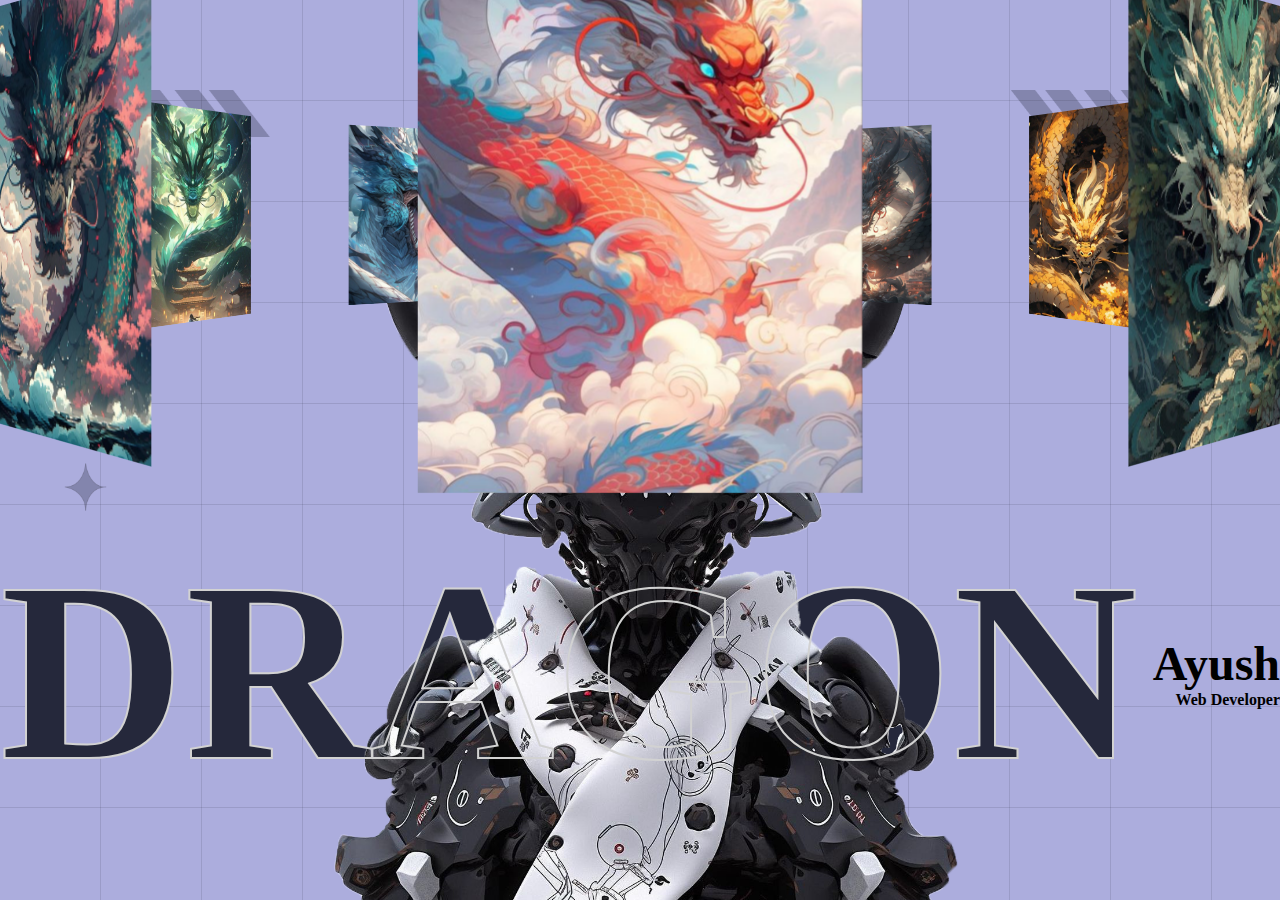
<file: slider_3d/dragon.html>
<!DOCTYPE html>
<html lang="en">
<head>
    <meta charset="UTF-8">
    <meta name="viewport" content="width=device-width, initial-scale=1.0">
    <title>Dragon</title>
    <style>
        
        *{
            margin: 0;
            padding: 0;
            box-sizing: border-box;
        }
        body{
            background-color: #5d5fbc83;
            background-image:
            repeating-linear-gradient(
                to right, transparent 0 100px,
                #25283b22 100px 101px
            ),
            repeating-linear-gradient(
                to bottom, transparent 0 100px,
                #25283b22 100px 101px
            );
        }
        
        body::before{
            position: absolute;
            width: min(1400px, 90vw);
            top: 10%;
            left: 50%;
            height: 90%;
            transform: translateX(-50%);
            content: '';
            background-image: url("images/bg.png");
            background-size: 100%;
            background-repeat: no-repeat;
            background-position: top center;
            pointer-events: none;
        }
    </style>
    <link rel="stylesheet" href="style.css">
</head>
<body>

    <div class="banner">

        <div class="slider" style="--quantity: 10">
            <div class="item" style="--position: 1"><img src="images/dragon_1.jpg" alt=""></div>
            <div class="item" style="--position: 2"><img src="images/dragon_2.jpg" alt=""></div>
            <div class="item" style="--position: 3"><img src="images/dragon_3.jpg" alt=""></div>
            <div class="item" style="--position: 4"><img src="images/dragon_4.jpg" alt=""></div>
            <div class="item" style="--position: 5"><img src="images/dragon_5.jpg" alt=""></div>
            <div class="item" style="--position: 6"><img src="images/dragon_6.jpg" alt=""></div>
            <div class="item" style="--position: 7"><img src="images/dragon_7.jpg" alt=""></div>
            <div class="item" style="--position: 8"><img src="images/dragon_8.jpg" alt=""></div>
            <div class="item" style="--position: 9"><img src="images/dragon_9.jpg" alt=""></div>
            <div class="item" style="--position: 10"><img src="images/dragon_10.jpg" alt=""></div>
        
        </div>
        <div class="content">
            <h1 data-content="DRAGON">
                DRAGON
            </h1>
            <div class="author">
                <h2>Ayush</h2>
                <p><b>Web Developer</b></p>
                
              <!--  <p>
                    //comment part (for add paragraph)
                </p>  -->

            </div>
            <div class="model"></div>
        </div>
    </div>
    
</body>
</html>
</file>
<file: slider_3d/style.css>
@import url('https://fonts.cdnfonts.com/css/ica-rubrik-black');
@import url('https://fonts.cdnfonts.com/css/poppins');

.banner{
    width: 100%;
    height: 100vh;
    text-align: center;
    overflow: hidden;
    position: relative;
}
.banner .slider{
    position: absolute;
    width: 200px;
    height: 250px;
    top: 10%;
    left: calc(50% - 100px);
    transform-style: preserve-3d;
    transform: perspective(1000px);
    animation: autoRun 20s linear infinite;
    z-index: 2;
}
@keyframes autoRun{
    from{
        transform: perspective(1000px) rotateX(-16deg) rotateY(0deg);
    }to{
        transform: perspective(1000px) rotateX(-16deg) rotateY(360deg);
    }
}

.banner .slider .item{
    position: absolute;
    inset: 0 0 0 0;
    transform: 
        rotateY(calc( (var(--position) - 1) * (360 / var(--quantity)) * 1deg))
        translateZ(550px);
}
.banner .slider .item img{
    width: 100%;
    height: 100%;
    object-fit: cover;
}
.banner .content{
    position: absolute;
    bottom: 0;
    left: 50%;
    transform: translateX(-50%);
    width: min(1400px, 100vw);
    height: max-content;
    padding-bottom: 100px;
    display: flex;
    flex-wrap: wrap;
    justify-content: space-between;
    align-items: center;
    z-index: 1;
}
.banner .content h1{
    font-family: 'ICA Rubrik';
    font-size: 16em;
    line-height: 1em;
    color: #25283B;
    position: relative;
}
.banner .content h1::after{
    position: absolute;
    inset: 0 0 0 0;
    content: attr(data-content);
    z-index: 2;
    -webkit-text-stroke: 2px #d2d2d2;
    color: transparent;
}
.banner .content .author{
    font-family: Poppins;
    text-align: right;
    max-width: 200px;
}
.banner .content h2{
    font-size: 3em;
}
.banner .content .model{
    background-image: url("images/model.png");
    width: 100%;
    height: 75vh;
    position: absolute;
    bottom: 0;
    left: 0;
    background-size: auto 130%;
    background-repeat: no-repeat;
    background-position: top center;
    z-index: 1;
}
@media screen and (max-width: 1023px) {
    .banner .slider{
        width: 160px;
        height: 200px;
        left: calc(50% - 80px);
    }
    .banner .slider .item{
        transform: 
            rotateY(calc( (var(--position) - 1) * (360 / var(--quantity)) * 1deg))
            translateZ(300px);
    }
    .banner .content h1{
        text-align: center;
        width: 100%;
        text-shadow: 0 10px 20px #000;
        font-size: 7em;
    }
    .banner .content .author{
        color: #fff;
        padding: 20px;
        text-shadow: 0 10px 20px #000;
        z-index: 2;
        max-width: unset;
        width: 100%;
        text-align: center;
        padding: 0 30px;
    }
}
@media screen and (max-width: 767px) {
    .banner .slider{
        width: 100px;
        height: 150px;
        left: calc(50% - 50px);
    }
    .banner .slider .item{
        transform: 
            rotateY(calc( (var(--position) - 1) * (360 / var(--quantity)) * 1deg))
            translateZ(180px);
    }
    .banner .content h1{
        font-size: 5em;
    }
}
</file>
